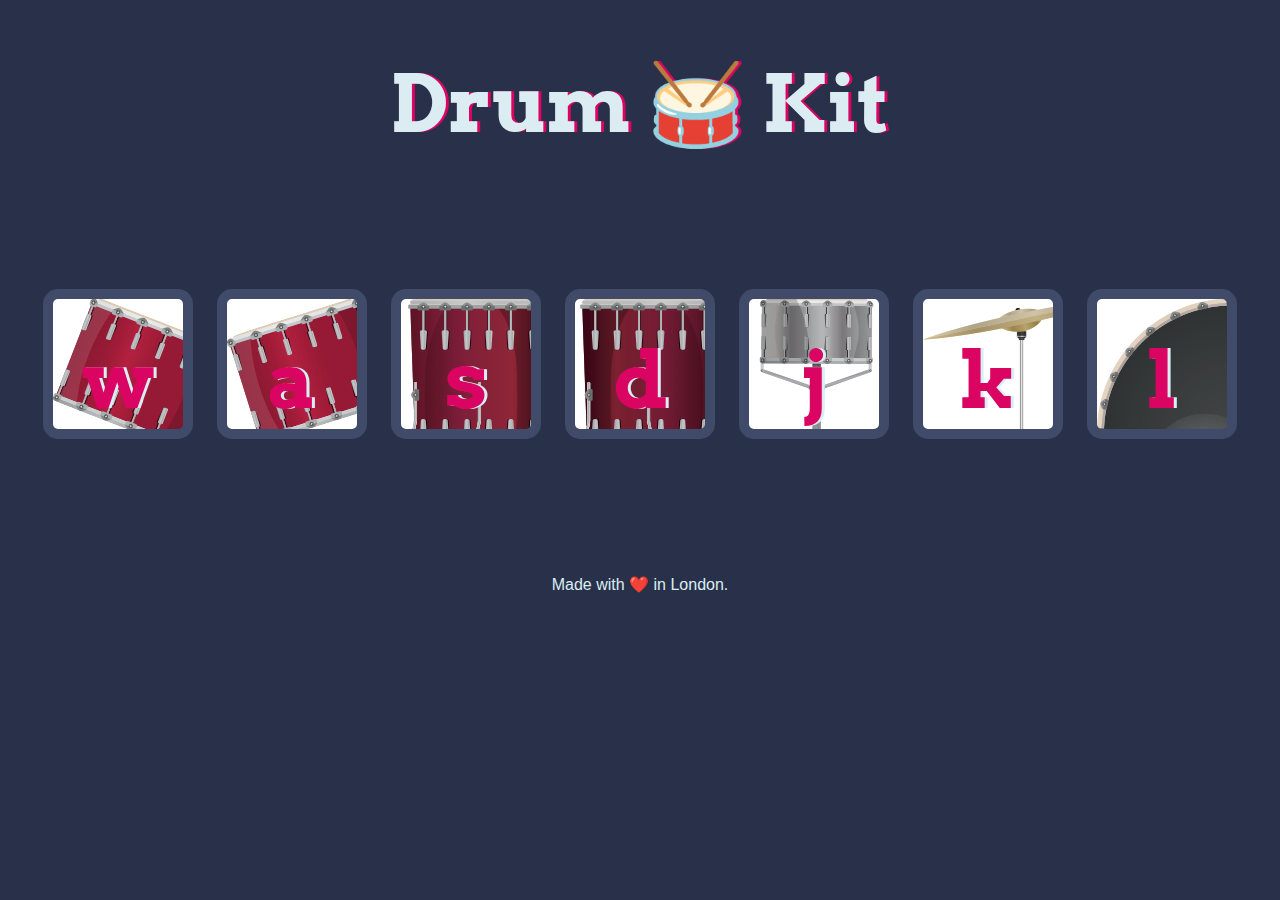
<file: drumkit/index.html>
<!DOCTYPE html>
<html lang="en" dir="ltr">

<head>
  <meta charset="utf-8">
  <meta name="viewport"
        content="width=device-width, user-scalable=no, initial-scale=1.0, maximum-scale=1.0, minimum-scale=1.0">
  <title>Drum Kit</title>
  <link rel="stylesheet" href="styles.css">
  <link href="https://fonts.googleapis.com/css?family=Arvo" rel="stylesheet">
</head>

<body>

  <h1 id="title">Drum 🥁 Kit</h1>
  <div class="set">
    <button class="w drum">w</button>
    <button class="a drum">a</button>
    <button class="s drum">s</button>
    <button class="d drum">d</button>
    <button class="j drum">j</button>
    <button class="k drum">k</button>
    <button class="l drum">l</button>
  </div>


  <footer>
    Made with ❤️ in London.
  </footer>

<script src="index.js"></script>
</body>

</html>
</file>
<file: drumkit/styles.css>
body {
  text-align: center;
  background-color: #283149;
}

h1 {
  font-size: 5rem;
  color: #DBEDF3;
  font-family: "Arvo", cursive;
  text-shadow: 3px 0 #DA0463;
}

footer {
  color: #DBEDF3;
  font-family: sans-serif;
}

.w {
  background: url("images/tom1.png");
}

.a {
  background: url("images/tom2.png");
}

.s {
  background: url("images/tom3.png");
}

.d {
  background: url("images/tom4.png");
}

.j {
  background: url("images/snare.png");
}

.k {
  background: url("images/crash.png");
}

.l {
  background: url("images/kick.png");
}

.set {
  margin: 10% auto;
}

.game-over {
  background-color: red;
  opacity: 0.8;
}

.pressed {
  box-shadow: 0 3px 4px 0 #DBEDF3;
  opacity: 0.5;
  color: white !important;
}

.red {
  color: red;
}

.drum {
  outline: none;
  border: 10px solid #404B69;
  font-size: 5rem;
  font-family: "Arvo", cursive;
  line-height: 2;
  font-weight: 900;
  color: #DA0463;
  text-shadow: 3px 0 #DBEDF3;
  border-radius: 15px;
  display: inline-block;
  width: 150px;
  height: 150px;
  text-align: center;
  margin: 10px;
  background-color: white;
}

/*# sourceMappingURL=styles.css.map */
</file>
